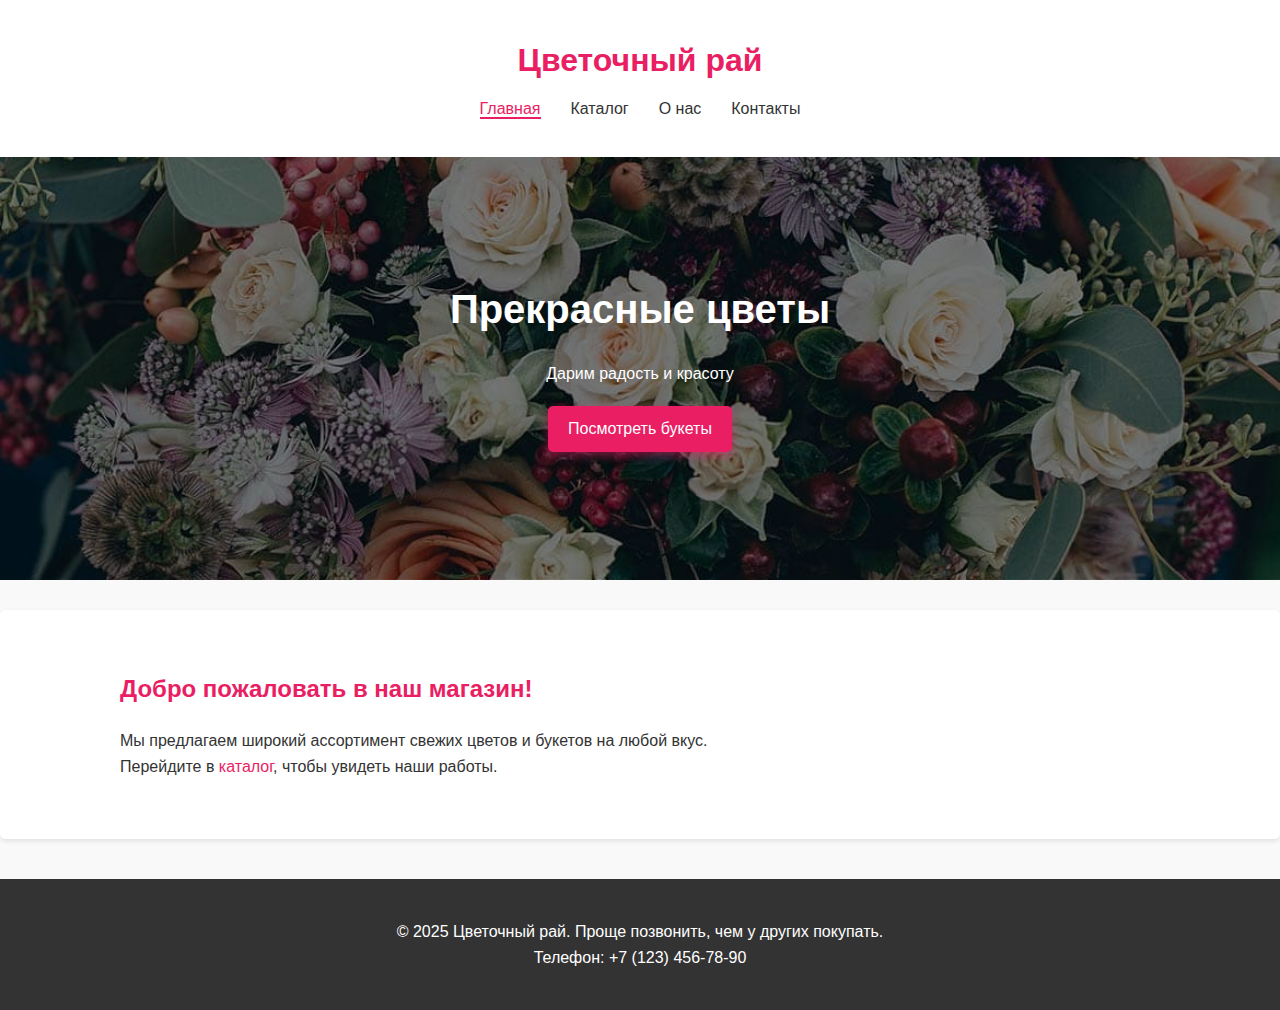
<file: index.html>
<!DOCTYPE html>
<html lang="ru">
<head>
    <meta charset="UTF-8">
    <meta name="viewport" content="width=device-width, initial-scale=1.0">
    <title>Цветочный рай - Главная</title>
    <link rel="stylesheet" href="aa.css">
</head>
<body>
    <header>
        <div class="container">
            <h1>Цветочный рай</h1>
            <nav>
                <ul>
                    <li><a href="index.html" class="active">Главная</a></li>
                    <li><a href="second.html">Каталог</a></li>
                    <li><a href="#">О нас</a></li>
                    <li><a href="#">Контакты</a></li>
                </ul>
            </nav>
        </div>
    </header>

    <main>
        <section class="hero">
            <div class="container">
                <h2>Прекрасные цветы</h2>
                <p>Дарим радость и красоту</p>
                <a href="second.html" class="btn">Посмотреть букеты</a>
            </div>
        </section>

        <section class="about">
            <div class="container">
                <h2>Добро пожаловать в наш магазин!</h2>
                <p>Мы предлагаем широкий ассортимент свежих цветов и букетов на любой вкус.</p>
                <p>Перейдите в <a href="second.html" class="text-link">каталог</a>, чтобы увидеть наши работы.</p>
            </div>
        </section>
    </main>

    <footer>
        <div class="container">
            <p>© 2025 Цветочный рай. Проще позвонить, чем у других покупать.</p>
            <p>Телефон: +7 (123) 456-78-90</p>
        </div>
    </footer>
</body>
</html>
</file>
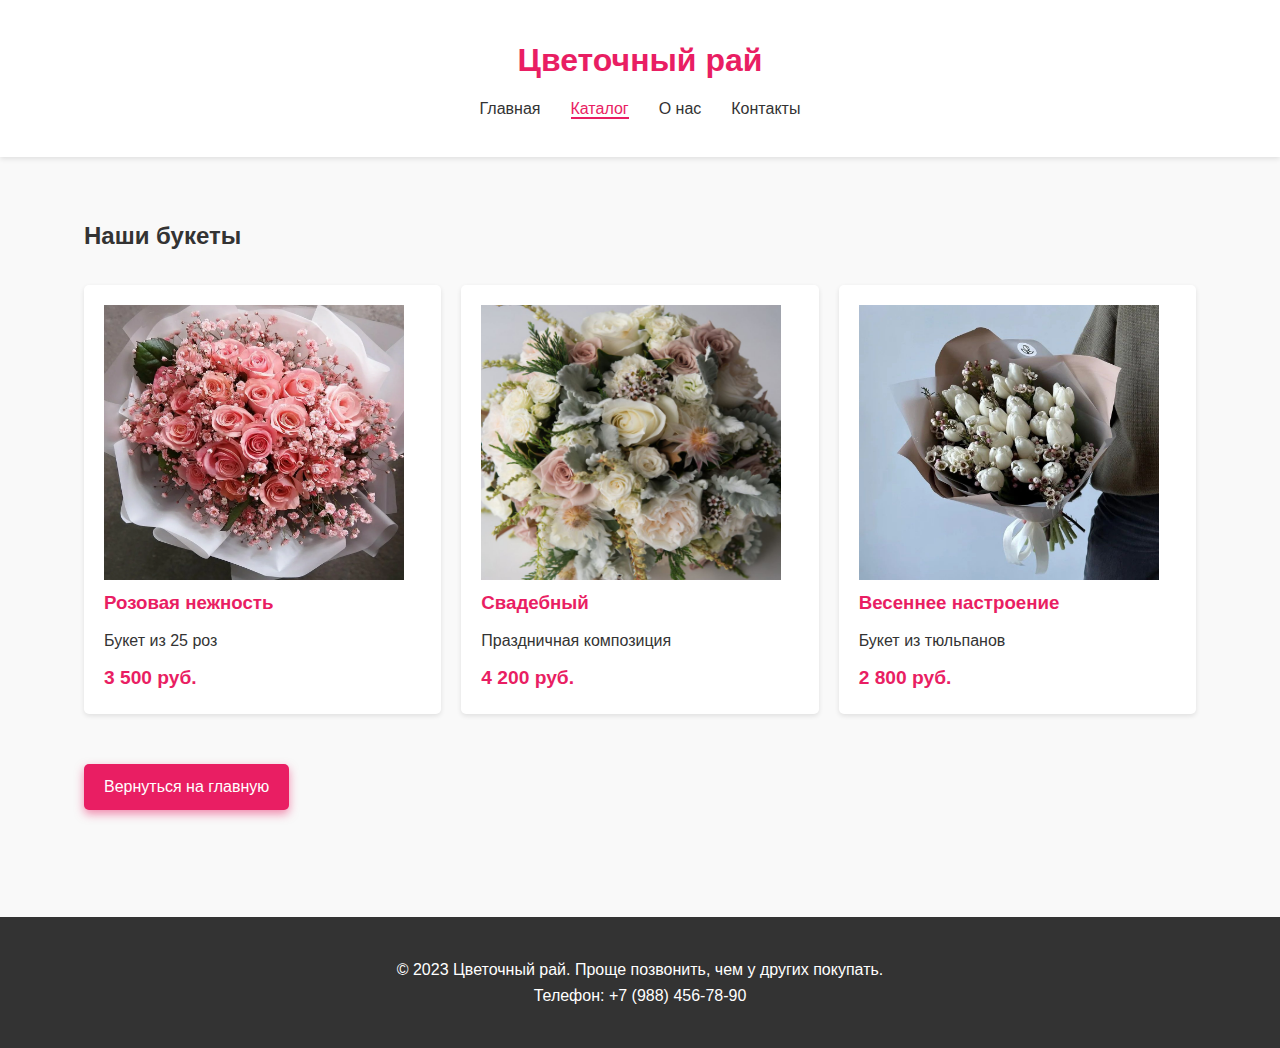
<file: second.html>
<!DOCTYPE html>
<html lang="ru">
<head>
    <meta charset="UTF-8">
    <meta name="viewport" content="width=device-width, initial-scale=1.0">
    <title>Цветочный рай - Каталог</title>
    <link rel="stylesheet" href="aa.css">
</head>
<body>
    <header>
        <div class="container">
            <h1>Цветочный рай</h1>
            <nav>
                <ul>
                    <li><a href="index.html">Главная</a></li>
                    <li><a href="second.html" class="active">Каталог</a></li>
                    <li><a href="#">О нас</a></li>
                    <li><a href="#">Контакты</a></li>
                </ul>
            </nav>
        </div>
    </header>

    <main>
        <section class="catalog">
            <div class="container">
                <h2>Наши букеты</h2>
                <div class="bouquets">
                    <div class="bouquet">
                        <img src="i (1).webp" width="300" height="275" alt="цветок" class="image">
                    
                        <h3>Розовая нежность</h3>
                        <p>Букет из 25 роз</p>
                        <p class="price">3 500 руб.</p>
                    </div>
                    <div class="bouquet">
                        <img src="photo_2025-03-25_14-31-35.jpg" width="300" height="275" alt="цветок" class="image">
                        <h3>Свадебный</h3>
                        <p>Праздничная композиция</p>
                        <p class="price">4 200 руб.</p>
                    </div>
                    <div class="bouquet">
                        <img src="photo_2025-03-25_14-36-12.jpg" width="300" height="275" alt="цветок" class="image">
                        <h3>Весеннее настроение</h3>
                        <p>Букет из тюльпанов</p>
                        <p class="price">2 800 руб.</p>
                    </div>
                </div>
                <a href="index.html" class="btn">Вернуться на главную</a>
            </div>
        </section>
    </main>

    <footer>
        <div class="container">
            <p>© 2023 Цветочный рай. Проще позвонить, чем у других покупать.</p>
            <p>Телефон: +7 (988) 456-78-90</p>
        </div>
    </footer>
</body>
</html>
</file>
<file: aa.css>
* {
    margin: 0;
    padding: 0;
    box-sizing: border-box;
    font-family: 'Arial', sans-serif;
}

body {
    line-height: 1.6;
    color: #333;
    background-color: #f9f9f9;
}

/* Контейнеры */
.container {
    width: 90%;
    max-width: 1200px;
    margin: 0 auto;
    padding: 20px;
}

/* Шапка */
header {
    background-color: #fff;
    box-shadow: 0 2px 5px rgba(0, 0, 0, 0.1);
    padding: 15px 0;
    animation: fadeInDown 0.8s ease;
}

header h1 {
    color: #e91e63;
    text-align: center;
    margin-bottom: 10px;
}

/* Навигация */
nav ul {
    display: flex;
    justify-content: center;
    list-style: none;
}

nav ul li {
    margin: 0 15px;
}

nav ul li a {
    text-decoration: none;
    color: #333;
    font-weight: 500;
    transition: color 0.3s ease;
}

/* Активная ссылка */
nav ul li a.active {
    color: #e91e63;
    border-bottom: 2px solid #e91e63;
}

/* Главный баннер */
.hero {
    background: linear-gradient(rgba(0, 0, 0, 0.5), rgba(0, 0, 0, 0.5)), url('annie-spratt-01Wa3tPoQQ8-unsplash.jpg');
    background-size: cover;
    background-position: center;
    color: #fff;
    text-align: center;
    padding: 100px 0;
    margin-bottom: 30px;
    animation: fadeIn 1s ease;
}

.hero h2 {
    font-size: 2.5rem;
    margin-bottom: 20px;
}

/* Анимация кнопок */
.btn {
    display: inline-block;
    background-color: #e91e63;
    color: #fff;
    padding: 10px 20px;
    border-radius: 5px;
    text-decoration: none;
    margin-top: 20px;
    transition: all 0.3s ease;
    box-shadow: 0 4px 10px rgba(233, 30, 99, 0.5);
    position: relative;
    overflow: hidden;
}

/* Эффект волны внутри кнопки */
.btn::before {
    content: '';
    position: absolute;
    top: 50%;
    left: 50%;
    width: 300%;
    height: 300%;
    background: rgba(255, 255, 255, 0.3);
    transition: all 0.6s ease;
    transform: translate(-50%, -50%) rotate(-45deg);
    opacity: 0;
}

/* Эффект при наведении */
.btn:hover {
    background-color: #c2185b;
    transform: translateY(-3px);
    box-shadow: 0 6px 15px rgba(233, 30, 99, 0.7);
}

/* Появление "вспышки" при нажатии */
.btn:active::before {
    width: 0;
    height: 0;
    opacity: 1;
    transition: 0s;
}

/* Плавное нажатие */
.btn:active {
    transform: translateY(2px);
    box-shadow: 0 2px 5px rgba(233, 30, 99, 0.9);
}

/* Ссылки в тексте */
.text-link {
    color: #e91e63;
    text-decoration: none;
    transition: color 0.3s ease;
}

.text-link:hover {
    color: #c2185b;
}

/* Секция "О нас" */
.about {
    background-color: #fff;
    padding: 40px;
    border-radius: 5px;
    box-shadow: 0 2px 5px rgba(0, 0, 0, 0.1);
    margin-bottom: 30px;
    animation: fadeInUp 1s ease;
}

.about h2 {
    color: #e91e63;
    margin-bottom: 20px;
}

/* Секция каталога */
.catalog {
    padding: 40px 0;
}

.bouquets {
    display: grid;
    grid-template-columns: repeat(auto-fit, minmax(300px, 1fr));
    gap: 20px;
    margin: 30px 0;
}

/* Карточка букета */
.bouquet {
    background-color: #fff;
    padding: 20px;
    border-radius: 5px;
    box-shadow: 0 2px 5px rgba(0, 0, 0, 0.1);
    transition: transform 0.3s ease;
}

/* Карточка букета при наведении */
.bouquet:hover {
    transform: translateY(-5px);
    box-shadow: 0 4px 10px rgba(0, 0, 0, 0.2);
}

/* Заголовок букета */
.bouquet h3 {
    color: #e91e63;
    margin-bottom: 10px;
}

/* Цена букета */
.price {
    color: #e91e63;
    font-weight: bold;
    font-size: 1.2rem;
    margin-top: 10px;
}

/* Подвал */
footer {
    background-color: #333;
    color: #fff;
    text-align: center;
    padding: 20px 0;
    margin-top: 40px;
}

/* Анимации появления */
@keyframes fadeIn {
    from {
        opacity: 0;
    }
    to {
        opacity: 1;
    }
}

@keyframes fadeInDown {
    from {
        opacity: 0;
        transform: translateY(-20px);
    }
    to {
        opacity: 1;
        transform: translateY(0);
    }
}

@keyframes fadeInUp {
    from {
        opacity: 0;
        transform: translateY(20px);
    }
    to {
        opacity: 1;
        transform: translateY(0);
    }
}
</file>
